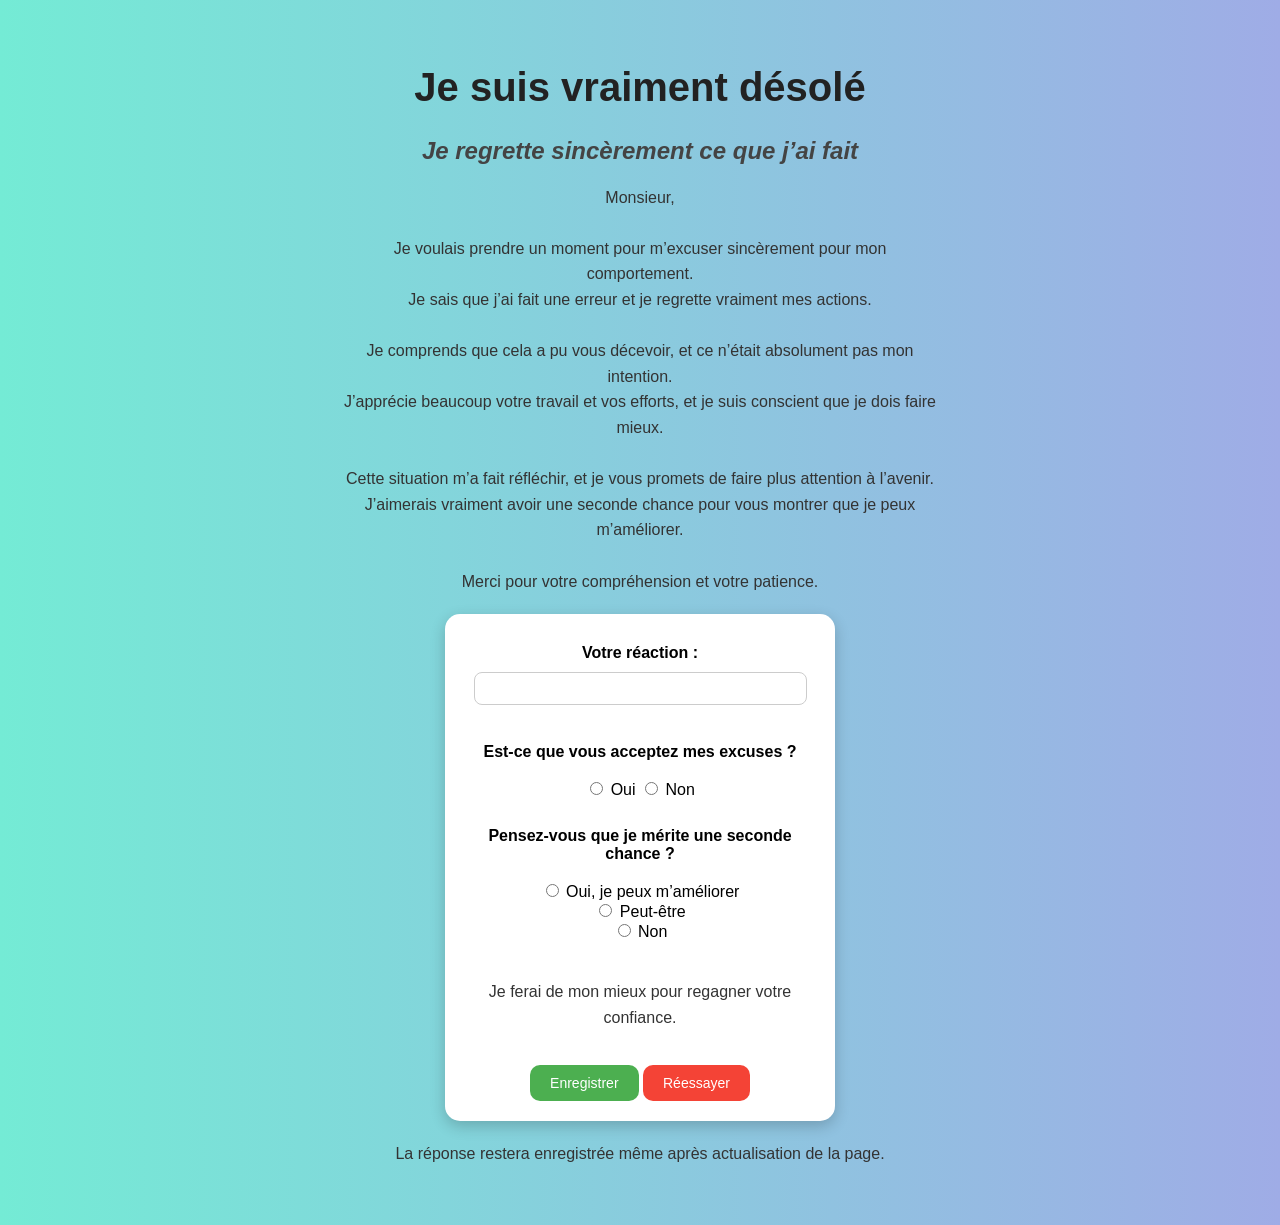
<file: index.html>
<!DOCTYPE html>
<html lang="fr">
<head>
    <meta charset="UTF-8">
    <title>Mes excuses</title>
    <link rel="stylesheet" href="style.css">
</head>

<body>

    <h1>Je suis vraiment désolé</h1>
    <h2>Je regrette sincèrement ce que j’ai fait</h2>

    <p>
        Monsieur,<br><br>
        Je voulais prendre un moment pour m’excuser sincèrement pour mon comportement.<br>
        Je sais que j’ai fait une erreur et je regrette vraiment mes actions.<br><br>

        Je comprends que cela a pu vous décevoir, et ce n’était absolument pas mon intention.<br>
        J’apprécie beaucoup votre travail et vos efforts, et je suis conscient que je dois faire mieux.<br><br>

        Cette situation m’a fait réfléchir, et je vous promets de faire plus attention à l’avenir.<br>
        J’aimerais vraiment avoir une seconde chance pour vous montrer que je peux m’améliorer.<br><br>

        Merci pour votre compréhension et votre patience.
    </p>

    <form>
        <!-- TEXT -->
        <label>Votre réaction :</label>
        <input type="text" id="reaction"><br><br>

        <!-- RADIO 1 -->
        <label>Est-ce que vous acceptez mes excuses ?</label><br>
        <input type="radio" name="pardon" value="Oui"> Oui
        <input type="radio" name="pardon" value="Non"> Non<br><br>

        <!-- RADIO 2 -->
        <label>Pensez-vous que je mérite une seconde chance ?</label><br>
        <input type="radio" name="chance" value="Oui"> Oui, je peux m’améliorer<br>
        <input type="radio" name="chance" value="Peut-être"> Peut-être<br>
        <input type="radio" name="chance" value="Non"> Non<br><br>

        <p>Je ferai de mon mieux pour regagner votre confiance.</p>

        <button type="button" onclick="saveForm()">Enregistrer</button>
        <button type="reset">Réessayer</button>
    </form>

    <p>La réponse restera enregistrée même après actualisation de la page.</p>

    <!-- SCRIPT -->
    <script>
    function saveForm() {
        const reaction = document.getElementById("reaction").value;

        const pardon = document.querySelector('input[name="pardon"]:checked');
        const chance = document.querySelector('input[name="chance"]:checked');

        const data = {
            reaction: reaction,
            pardon: pardon ? pardon.value : null,
            chance: chance ? chance.value : null
        };

        localStorage.setItem("formData", JSON.stringify(data));
        alert("Tout est enregistré !");
    }

    function loadForm() {
        const data = JSON.parse(localStorage.getItem("formData"));
        if (!data) return;

        // TEXT
        document.getElementById("reaction").value = data.reaction || "";

        // RADIO pardon
        if (data.pardon) {
            const p = document.querySelector(`input[name="pardon"][value="${data.pardon}"]`);
            if (p) p.checked = true;
        }

        // RADIO chance
        if (data.chance) {
            const c = document.querySelector(`input[name="chance"][value="${data.chance}"]`);
            if (c) c.checked = true;
        }
    }

    window.onload = loadForm;
    </script>

</body>
</html>
</file>
<file: style.css>
body {
    font-family: Arial, sans-serif;
    background: linear-gradient(to right, #74ebd5, #9face6);
    text-align: center;
    padding: 30px;
}

h1 {
    font-size: 40px;
    text-align: center;
    color: #222;
}


h2 {
    font-style: italic;
    color: #444;
    text-align: center;
}

p {
    max-width: 600px;
    margin: 20px auto;
    line-height: 1.6;
    color: #333;
}

form {
    background: white;
    padding: 20px;
    border-radius: 15px;
    width: 350px;
    margin: 20px auto;
    box-shadow: 0 5px 15px rgba(0,0,0,0.2);
}

input[type="text"] {
    width: 90%;
    padding: 8px;
    margin: 10px 0;
    border-radius: 8px;
    border: 1px solid #ccc;
}

label {
    display: block;
    margin-top: 10px;
    font-weight: bold;
}

button {
    margin-top: 15px;
    padding: 10px 20px;
    border: none;
    border-radius: 10px;
    cursor: pointer;
    font-size: 14px;
}

button[type="button"] {
    background-color: #4CAF50;
    color: white;
}

button[type="reset"] {
    background-color: #f44336;
    color: white;
}

button:hover {
    opacity: 0.85;
}
#short{
    font-size: small;
}
</file>
